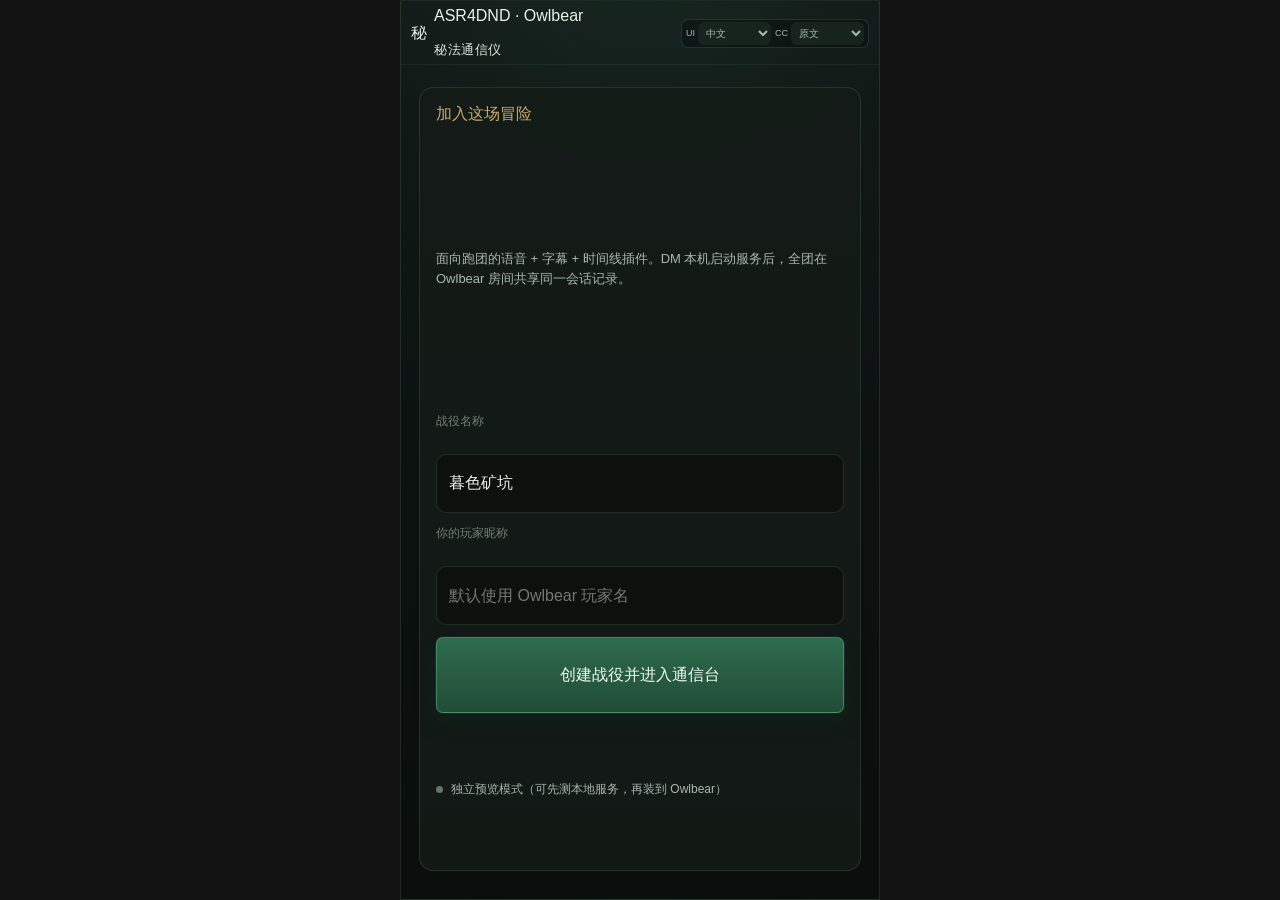
<file: index.html>
<!doctype html>
<html lang="zh-CN">
  <head>
    <meta charset="UTF-8" />
    <meta name="viewport" content="width=device-width, initial-scale=1.0" />
    <meta name="theme-color" content="#0b0f0e" />
    <link rel="icon" href="./icon.svg" />
    <title>秘法通信仪 · ASR4DND</title>
    <script type="module" crossorigin src="./assets/main-CnTjOfcz.js"></script>
    <link rel="modulepreload" crossorigin href="./assets/actionWindow-DFdCxB7V.js">
    <link rel="stylesheet" crossorigin href="./assets/main-BWvt5lL9.css">
  </head>
  <body>
    <div id="root"></div>
  </body>
</html>
</file>
<file: assets/main-BWvt5lL9.css>
:root{--lightningcss-light: ;--lightningcss-dark:initial;color-scheme:dark;--bg-0:#0b0f0e;--bg-1:#121816;--bg-2:#18201c;--bg-3:#1f2a24;--panel:#121816f0;--panel-edge:#78a0822e;--line:#8cb49629;--line-strong:#a0c8aa47;--ink:#e8f0ea;--ink-soft:#a8b8ae;--ink-faint:#6f8176;--gold:#c9a86c;--gold-soft:#c9a86c2e;--green:#62c39a;--green-dim:#2f6b4d;--green-glow:#5fbf8a40;--amber:#d4a24c;--red:#d06a5c;--blue:#58bda9;--cyan:#61cab5;--console-line:#72977e38;--radius:14px;--radius-sm:10px;--shadow:0 18px 48px #00000073;font-synthesis:none;text-rendering:optimizelegibility;color:var(--ink);background:0 0;font-family:Noto Sans SC,Microsoft YaHei,Segoe UI,sans-serif}*{box-sizing:border-box}html,body,#root{background:0 0;height:100%;max-height:100%;margin:0;overflow:hidden}button,input,select,textarea{font:inherit;color:inherit}.language-controls{grid-template-columns:repeat(2,minmax(0,1fr));gap:8px;display:grid}.language-controls label{color:var(--ink-soft);grid-template-columns:auto minmax(86px,1fr);align-items:center;gap:8px;font-size:11px;display:grid}.language-controls select{border-radius:6px;min-height:30px;padding:4px 22px 4px 8px;font-size:11px}.language-controls.compact{background:#050a0861;border:1px solid #6aa8c933;border-radius:7px;gap:4px;padding:2px 4px;display:flex}.language-controls.compact label{gap:3px;font-size:9px;display:flex}.language-controls.compact select{background-color:#192620e6;border:0;width:auto;min-width:48px;height:23px;min-height:23px;padding:2px 16px 2px 4px;font-size:10px}.language-settings-card{gap:12px;display:grid}.language-settings-card>.language-controls{background:linear-gradient(135deg,#25403557,#101d182e);border:1px solid #6aa8c933;border-radius:10px;padding:12px}.language-flow{grid-template-columns:minmax(0,1fr) auto minmax(0,1fr) auto minmax(0,1fr);align-items:center;gap:7px;display:grid}.language-flow>div{border:1px solid var(--line);background:#0000002e;border-radius:8px;grid-template-columns:auto 1fr;align-content:center;gap:2px 7px;min-height:62px;padding:8px;display:grid}.language-flow>div>span{width:22px;height:22px;color:var(--green);background:#5fbf8a24;border-radius:50%;grid-row:1/3;place-items:center;display:grid}.language-flow strong{font-size:11px}.language-flow small{color:var(--ink-faint);font-size:9px}.language-flow i{color:var(--ink-faint);font-style:normal}.translation-warning{color:#e0a090;background:#5b231e2e;border:1px solid #d06a5c59;border-radius:7px;justify-content:space-between;align-items:center;gap:8px;padding:7px 9px;font-size:10px;display:flex}.translation-state{color:#8fc9ad}.translation-state.error{color:#e0a090}.ai-meta .text-button{color:#e0a090;min-height:auto;font-size:inherit;background:0 0;border:0;padding:0;text-decoration:underline}@media (width<=430px){.topbar .language-controls.compact label>span{display:none}.topbar .language-controls.compact select{min-width:44px;max-width:58px}.language-flow{grid-template-columns:1fr}.language-flow>i{justify-self:center;transform:rotate(90deg)}}button{cursor:pointer;border:1px solid var(--line);color:var(--ink);background:linear-gradient(#24302a,#1a231f);border-radius:7px;padding:8px 14px;transition:border-color .12s,transform .12s,background .12s}button:hover:not(:disabled){border-color:var(--line-strong);transform:translateY(-1px)}button:disabled{opacity:.45;cursor:not-allowed;transform:none}button.primary{color:#eefaf3;background:linear-gradient(#2f6b4d,#214c38);border-color:#5fbf8a73;box-shadow:0 0 0 1px #5fbf8a14,0 8px 20px #14322359}button.danger{background:linear-gradient(#6a3732,#4a2420);border-color:#d06a5c73}button.ghost{color:var(--ink-soft);background:0 0;border-color:#0000}button.icon-btn{border-radius:50%;place-items:center;width:34px;height:34px;padding:0;display:grid}input,select,textarea{border:1px solid var(--line);background:#080c0a8c;border-radius:10px;outline:none;width:100%;padding:10px 12px}input:focus,select:focus,textarea:focus{border-color:#5fbf8a8c;box-shadow:0 0 0 3px #5fbf8a1f}h1,h2,h3,p{margin-top:0}.app-shell{width:100%;max-width:480px;height:100dvh;max-height:100dvh;box-shadow:none;background:radial-gradient(120% 70% at 50% -8%,#48a0821a,#0000 52%),linear-gradient(#121a17 0%,#0c1110 55%,#0a0e0d 100%);border:1px solid #6e967d33;border-radius:0;flex-direction:column;margin:0 auto;display:flex;overflow:hidden}.app-shell.console{background:radial-gradient(110% 60% at 50% 0,#408c7617,#0000 50%),linear-gradient(#0d1412 0%,#090e0c 100%);border:none;max-width:100%;box-shadow:inset 0 0 44px #0000003d}.app-shell.console.detached{border:1px solid #6d947b57;border-radius:14px;box-shadow:inset 0 0 44px #0000003d,0 18px 48px #0000007a}.app-shell.wide{max-width:720px}.topbar,.status-strip,.action-bar,.avatar-strip,.composer{flex-shrink:0}.centered{min-height:100vh;color:var(--ink-soft);place-content:center;justify-items:center;gap:12px;display:grid}.spinner{border:2px solid #a0beaa40;border-top-color:var(--green);border-radius:50%;width:28px;height:28px;animation:.85s linear infinite spin}@keyframes spin{to{transform:rotate(360deg)}}.topbar{background:0 0;border-bottom:1px solid #72977e1a;justify-content:space-between;align-items:center;gap:8px;min-height:42px;padding:6px 10px 5px;display:flex}.brand{align-items:center;gap:7px;min-width:0;display:flex}.brand-wordmark{color:#dac7b9;letter-spacing:.07em;font-family:Cinzel,Times New Roman,Noto Serif SC,serif;font-size:18px;font-weight:600;line-height:1}.campaign-rune{color:var(--cyan);filter:drop-shadow(0 0 6px #61cab580);font-size:11px}.brand h1{letter-spacing:.04em;white-space:nowrap;text-overflow:ellipsis;color:#dce7df;max-width:122px;margin:0;font-size:13px;font-weight:500;overflow:hidden}.topbar-right{flex:none;align-items:center;gap:6px;display:flex}.session-clock{font-variant-numeric:tabular-nums;color:var(--ink-soft);background:0 0;border:0;padding:0;font-size:11px}.session-clock:before{content:"◷ ";color:var(--cyan)}.square-btn{color:#d9ddd9;background:linear-gradient(#222724e6,#141816e6);border-color:#8b9b913d;border-radius:6px;place-items:center;width:28px;height:28px;padding:0;display:grid}.window-size-btn.active{color:var(--cyan);border-color:#4cc1ab80;box-shadow:inset 0 0 14px #2a85731f}.status-row{flex-wrap:wrap;justify-content:flex-end;gap:6px;display:flex}.status-strip{min-height:23px;color:var(--ink-soft);flex-wrap:wrap;gap:6px 14px;padding:3px 11px 5px;font-size:10.5px;display:flex}.status-item{white-space:nowrap;align-items:center;gap:5px;display:inline-flex}.pill{border:1px solid var(--line);color:var(--ink-soft);white-space:nowrap;background:#00000040;border-radius:999px;align-items:center;gap:6px;padding:4px 8px;font-size:11px;display:inline-flex}.dot{background:#66756c;border-radius:50%;width:7px;height:7px}.dot.on{background:var(--green);box-shadow:0 0 0 3px var(--green-glow)}.dot.warn{background:var(--amber);box-shadow:0 0 0 3px #d4a24c38}.dot.off{background:var(--red)}.setup{flex:1;gap:16px;min-height:0;padding:22px 18px 28px;display:grid;overflow:auto}.setup-card{border:1px solid var(--line);border-radius:var(--radius);background:#141c18d9;gap:12px;padding:16px;display:grid}.setup-card h2{color:var(--gold);margin:0;font-family:Noto Serif SC,Songti SC,serif;font-size:16px}.setup-card p{color:var(--ink-soft);margin:0;font-size:13px;line-height:1.55}.field{gap:6px;display:grid}.field span{color:var(--ink-faint);font-size:12px}.env-note{color:var(--ink-soft);align-items:center;gap:8px;font-size:12px;display:flex}.action-bar{border-top:1px solid #72977e14;grid-template-columns:1fr 1fr 1fr;gap:7px;padding:5px 10px 6px;display:grid}.action-bar button{background:linear-gradient(#1f2622f0,#141a17f0);border-color:#8b9b9138;border-radius:7px;width:100%;min-height:34px;padding-block:5px;font-size:12.5px;box-shadow:inset 0 1px #ffffff06}.action-bar button span{color:var(--ink-soft);margin-right:5px}.action-side{color:#dcebe5;border-color:#4cc1ab8f!important;box-shadow:inset 0 0 18px #226f6117!important}.action-side span{color:var(--cyan)!important}.action-leave{color:#f1aaa5;background:linear-gradient(#411f1e75,#231514a6)!important;border-color:#ba4d4957!important}.avatar-strip{border-bottom:1px solid var(--line);scrollbar-width:none;gap:10px;padding:5px 12px 7px;display:flex;overflow-x:auto}.avatar-strip::-webkit-scrollbar{display:none}.avatar{justify-items:center;gap:3px;min-width:48px;display:grid}.avatar-ring{width:38px;height:38px;color:var(--ink);background:radial-gradient(circle at 34% 28%,#ffffff14,#0000 32%),linear-gradient(160deg,#26362e,#131c18);border:2px solid #78968259;border-radius:50%;place-items:center;font-size:16px;display:grid;position:relative;box-shadow:0 0 0 3px #0c1310eb,0 0 0 4px #719d7f52,0 4px 16px #00000057}.avatar-ring img,.msg-avatar img{border-radius:inherit;object-fit:cover;width:100%;height:100%;display:block}.avatar-ring img{z-index:0;position:relative}.avatar-button{appearance:none;color:inherit;background:0 0;border:0;min-height:0;padding:0}.avatar-button:hover .avatar-ring{border-color:var(--gold)}.avatar-ring:before{content:"";background:repeating-conic-gradient(from 8deg, #77a08466 0 3deg, transparent 3deg 22deg);pointer-events:none;border-radius:50%;position:absolute;inset:-5px;-webkit-mask:radial-gradient(circle,#0000 61%,#000 63% 69%,#0000 71%);mask:radial-gradient(circle,#0000 61%,#000 63% 69%,#0000 71%)}.avatar-ring.music{color:var(--gold);border-style:dashed}.avatar-ring.speaking{border-color:var(--green);box-shadow:0 0 0 3px var(--green-glow), 0 0 18px #5fbf8a73;animation:.9s ease-in-out infinite speaking-pulse}.avatar-ring.speaking:before{background:repeating-conic-gradient(from 8deg, #69eba5d9 0 4deg, transparent 4deg 20deg);animation:1.6s linear infinite speaking-runes}@keyframes speaking-pulse{0%,to{filter:brightness();transform:scale(1)}50%{filter:brightness(1.14);transform:scale(1.045)}}@keyframes speaking-runes{to{transform:rotate(360deg)}}.avatar-ring.self{border-color:var(--gold);box-shadow:0 0 0 3px #0c1310eb,0 0 0 4px #c9a86c9e,0 4px 16px #00000057}.avatar-ring.muted:after{content:"静";color:#f0c8c2;background:#4a2a26;border:1px solid #d06a5c80;border-radius:50%;place-items:center;width:14px;height:14px;font-size:9px;display:grid;position:absolute;bottom:-2px;right:-2px}.avatar-name{color:#bdc9c1;text-overflow:ellipsis;white-space:nowrap;max-width:64px;font-size:10px;overflow:hidden}.console-body{border-top:1px solid #72977e14;flex-direction:column;flex:auto;min-height:0;margin:0;display:flex;overflow:hidden}.panel-head{flex:none;justify-content:space-between;align-items:center;gap:8px;display:flex}.panel-title{align-items:center;gap:6px;min-width:0;display:flex}.panel-mark{background:linear-gradient(180deg, var(--cyan), #61cab524);border-radius:999px;flex:none;width:3px;height:28px;margin-top:2px;box-shadow:0 0 8px #61cab54d}.panel-mark.cyan{background:linear-gradient(#6fd0b0,#6fd0b026);height:16px;margin-top:3px}.panel-toggle{color:var(--ink-soft);flex:none;align-items:center;gap:5px;padding:2px 8px;font-size:11px;display:inline-flex}.panel-toggle .chevron{color:var(--cyan);font-size:13px}.ai-panel{flex:none;flex-basis:min(var(--ai-pane-height,160px), calc(100% - 186px));height:min(var(--ai-pane-height,160px), calc(100% - 186px));background:radial-gradient(120% 140% at 0 0,#45846e1a,#0000 45%),linear-gradient(#121a17bd,#0c12109e);border:1px solid #739b8033;border-left-color:#61cab5b8;border-radius:7px;flex-direction:column;min-height:58px;max-height:220px;margin:6px 9px 0;padding:7px 9px 6px;display:flex;overflow:hidden}.ai-panel.collapsed{max-height:none;flex-basis:auto!important;height:auto!important}.ai-panel .kicker{letter-spacing:.08em;color:var(--cyan);margin:0 0 1px;font-size:10px}.ai-panel h3{color:var(--ink);margin:0;font-family:Noto Serif SC,Songti SC,serif;font-size:13px;font-weight:650}.ai-panel-body{overscroll-behavior:contain;scrollbar-width:thin;flex:auto;min-height:0;margin-top:4px;padding-right:2px;overflow:auto}.ai-summary{color:var(--ink-soft);margin:0;font-size:12px;line-height:1.4}.markdown-content{overflow-wrap:anywhere;min-width:0}.markdown-content>:first-child{margin-top:0!important}.markdown-content>:last-child{margin-bottom:0!important}.markdown-content h1,.markdown-content h2,.markdown-content h3,.markdown-content h4,.markdown-content h5,.markdown-content h6{color:var(--ink);margin:.78em 0 .3em;font-family:Noto Serif SC,Songti SC,serif;font-weight:700;line-height:1.25}.markdown-content h1{border-bottom:1px solid #c9a86c3d;padding-bottom:.22em;font-size:1.28em}.markdown-content h2{color:#e7d2a4;font-size:1.16em}.markdown-content h3{color:var(--cyan);font-size:1.06em}.markdown-content h4,.markdown-content h5,.markdown-content h6{font-size:1em}.markdown-content p{margin:.38em 0}.markdown-content strong{color:#f0dfb9;font-weight:750}.markdown-content em{color:#c8d8cb}.markdown-content del{color:var(--ink-faint);text-decoration-color:#d06a5cb8}.markdown-content ul,.markdown-content ol{margin:.4em 0;padding-left:1.45em}.markdown-content li{margin:.18em 0;padding-left:.08em}.markdown-content li::marker{color:var(--gold)}.markdown-content blockquote{border-left:2px solid var(--gold);color:#cbd8cf;background:linear-gradient(90deg,#c9a86c17,#0000);margin:.5em 0;padding:.34em .62em}.markdown-content blockquote>:first-child{margin-top:0}.markdown-content blockquote>:last-child{margin-bottom:0}.markdown-content code{color:#9fdfbc;background:#02090699;border:1px solid #5fbf8a2e;border-radius:4px;padding:.08em .3em;font-family:Cascadia Code,JetBrains Mono,monospace;font-size:.9em}.markdown-content pre{scrollbar-width:thin;background:#07100c;border:1px solid #5fbf8a33;border-radius:6px;max-width:100%;margin:.5em 0;padding:.58em;overflow:auto}.markdown-content pre code{white-space:pre;background:0 0;border:0;padding:0}.markdown-content a{color:#79d4a3;text-underline-offset:2px;-webkit-text-decoration:underline #79d4a366;text-decoration:underline #79d4a366}.markdown-content a:hover{color:#b2ebca;text-decoration-color:currentColor}.markdown-content hr{border:0;border-top:1px solid #c9a86c40;margin:.68em 0}.markdown-content table{border-spacing:0;border-collapse:separate;border:1px solid #72977e33;border-radius:6px;width:100%;margin:.5em 0;font-size:.9em;overflow:hidden}.markdown-content th,.markdown-content td{text-align:left;border-bottom:1px solid #72977e21;border-right:1px solid #72977e21;padding:.34em .42em}.markdown-content th{color:#e8d6ad;background:#c9a86c17;font-weight:700}.markdown-content tr:last-child td{border-bottom:0}.markdown-content th:last-child,.markdown-content td:last-child{border-right:0}.markdown-content input[type=checkbox]{accent-color:var(--cyan);margin:0 .32em 0 0}.summary-block .markdown-content{color:var(--ink-soft);font-size:11px;line-height:1.52}.ai-bullets{color:var(--ink-soft);margin:3px 0 0;padding-left:14px;font-size:11px;line-height:1.35}.ai-bullets li{margin:0 0 2px}.ai-meta{color:var(--ink-faint);justify-content:space-between;gap:8px;margin-top:4px;font-size:11px;display:flex}.pane-resizer{cursor:row-resize;touch-action:none;-webkit-user-select:none;user-select:none;flex:0 0 12px;place-items:center;margin:0 16px;display:grid}.pane-resizer span{background:#82aa9147;border-radius:999px;width:48px;height:2px;transition:background .12s,width .12s}.pane-resizer:hover span,.pane-resizer:active span{background:#6fd0b0b3;width:56px}.pane-resizer.disabled{cursor:default;opacity:.25;pointer-events:none}.feed-panel{overscroll-behavior:contain;scrollbar-width:thin;scrollbar-color:#8cb4964d transparent;flex-direction:column;flex:auto;gap:0;min-height:176px;padding:0 9px 4px;display:flex;overflow:hidden auto}.feed-panel::-webkit-scrollbar{width:8px}.feed-panel::-webkit-scrollbar-thumb{background:#8cb4964d;border-radius:999px}.feed-sticky{z-index:2;background:linear-gradient(#0b100efa,#0b100ee0);border-bottom:1px solid #72977e1f;padding:5px 0;position:sticky;top:0}.feed-panel h3{color:#8fd0b4;letter-spacing:.04em;margin:0;font-size:14px;font-weight:600}.source-button{color:var(--cyan);background:#3f5c4f38;border-color:#72977e29;border-radius:5px;padding:3px 6px;font-size:10px}.source-button strong{color:#a9d7c8;margin-left:3px;font-weight:600}.empty-feed{color:var(--ink-faint);margin:8px 2px;font-size:12px;line-height:1.5}.console-body.side-by-side{grid-template-columns:clamp(190px, var(--ai-pane-width,236px), 310px) 12px minmax(0, 1fr);grid-template-rows:minmax(0,1fr);align-items:stretch;padding:5px 7px 4px;display:grid}.console-body.side-by-side.ai-collapsed{grid-template-columns:122px 12px minmax(0,1fr)}.console-body.side-by-side .ai-panel{grid-area:1/1;width:auto;min-width:0;height:auto;min-height:0;max-height:none;margin:0;padding:7px 8px 6px}.console-body.side-by-side .ai-panel.collapsed{height:100%!important}.console-body.side-by-side .ai-panel .panel-title>div{min-width:0}.console-body.side-by-side .ai-panel .kicker,.console-body.side-by-side .ai-panel h3{text-overflow:ellipsis;white-space:nowrap;overflow:hidden}.console-body.side-by-side .ai-panel-body{overflow-y:auto}.console-body.side-by-side .pane-resizer{cursor:col-resize;grid-area:1/2;width:12px;height:100%;margin:0}.console-body.side-by-side .pane-resizer span{width:3px;height:54px;transition:background .12s,height .12s}.console-body.side-by-side .pane-resizer:hover span,.console-body.side-by-side .pane-resizer:active span{width:3px;height:74px;box-shadow:0 0 10px #6fd0b07a}.console-body.side-by-side .feed-panel{border-left:1px solid #72977e14;grid-area:1/3;min-width:0;min-height:0;padding:0 5px 3px 7px}.workspace{display:contents}.toolbar{display:none}.msg{background:0 0;border:0;border-bottom:1px solid #72977e1f;border-radius:0;grid-template-columns:28px 1fr auto;gap:6px;padding:5px 4px 6px;display:grid}.msg:hover{background:#ffffff05}.msg.live{background:#5fbf8a0a}.msg.partial{background:linear-gradient(90deg,#5fbf8a17,#0000 72%);border-bottom-color:#5fbf8a38}.partial-state{letter-spacing:.03em;color:var(--green)!important}.partial-text{color:#b7e2c6;opacity:.86;font-style:italic}.msg-avatar{border:1px solid var(--line);width:28px;height:28px;color:var(--ink-soft);background:linear-gradient(160deg,#2a3932,#16211c);border-radius:50%;place-items:center;font-size:11px;display:grid;overflow:hidden}.msg-avatar.speaking{border-color:var(--green);box-shadow:0 0 10px #5fbf8a61}.msg-body{min-width:0}.msg-meta{align-items:baseline;gap:6px;margin-bottom:0;display:flex}.msg-meta strong{color:var(--ink);font-size:12px;font-weight:650}.msg-meta span{color:var(--ink-faint);font-size:10px}.msg-text{color:var(--ink);word-break:break-word;margin:0;font-size:12px;line-height:1.4}.msg-lines{gap:2px;display:grid}.msg.grouped{padding-top:4px;padding-bottom:5px}.msg.grouped .msg-text+.msg-text{border-top:1px dashed #72977e14;padding-top:2px}.inline-tag{vertical-align:1px;margin-right:5px;display:inline-flex}.msg-tags{flex-wrap:wrap;gap:4px;margin-top:2px;display:flex}.tag{border:1px solid var(--line);color:var(--ink-soft);background:#0003;border-radius:999px;padding:1px 5px;font-size:9px}.tag.voice{color:#9fd6b6;border-color:#5fbf8a4d}.tag.text{color:#c9b48a;border-color:#c9a86c4d}.tag.system{color:#8fb8cf;border-color:#6aa8c94d}.tag.dice{color:#e0a090;border-color:#d06a5c4d}.msg-index{color:var(--ink-faint);text-align:right;min-width:16px;padding-top:2px;font-size:10px}.live-wave{align-items:end;gap:2px;height:12px;display:inline-flex}.live-wave i{background:var(--green);border-radius:1px;width:2px;animation:.9s ease-in-out infinite wave}.live-wave i:nth-child(2){height:70%;animation-delay:.15s}.live-wave i:nth-child(3){height:40%;animation-delay:.3s}.live-wave i:nth-child(4){height:85%;animation-delay:.1s}@keyframes wave{0%,to{opacity:.5;height:30%}50%{opacity:1;height:100%}}.composer{border-top:1px solid var(--line);background:#080c0ae6;flex-shrink:0;gap:2px;padding:3px 7px;display:grid}.composer-row{grid-template-columns:auto 1fr auto;align-items:center;gap:4px;display:grid}.composer input{border:1px solid var(--line);background:#00000047;border-radius:5px;height:28px;min-height:28px;padding:4px 8px;font-size:11px}.composer input:focus{border-color:#6fd0b073;outline:none;box-shadow:0 0 0 3px #5fbf8a1a}.mic-btn,.send-btn{width:34px;height:28px;min-height:28px;color:var(--cyan);background:#1c4f4547;border-color:#4cc1ab80;border-radius:5px}.hotword-workbench,.partial-ledger{min-width:0}.hotword-title-actions{flex-wrap:wrap;justify-content:flex-end;align-items:center;gap:4px;display:flex}.hotword-title-actions button{white-space:nowrap;min-height:24px;padding:3px 7px;font-size:9px}.hotword-import-guide{color:var(--ink-faint);background:linear-gradient(90deg,#c9a86c12,#5fbf8a09);border:1px dashed #c9a86c3d;border-radius:6px;grid-template-columns:auto minmax(130px,.65fr) minmax(0,1.35fr);align-items:center;gap:6px;margin-top:7px;padding:5px 7px;font-size:9px;line-height:1.4;display:grid}.hotword-import-guide strong{color:var(--gold);font-size:10px}.hotword-import-guide code{color:#d7c49c;text-overflow:ellipsis;white-space:nowrap;background:#0000003d;border-radius:4px;padding:3px 5px;font-family:Cascadia Mono,Microsoft YaHei UI,monospace;font-size:8px;overflow:hidden}.hotword-import-guide b{color:var(--ink-soft);font-weight:700}.hotword-import-preview{background:#06151394;border:1px solid #6fd0b038;border-left:3px solid #6fd0b08c;border-radius:6px;gap:5px;margin-top:6px;padding:7px;display:grid}.hotword-import-summary{color:var(--ink-faint);flex-wrap:wrap;align-items:baseline;gap:5px 9px;font-size:9px;display:flex}.hotword-import-summary strong{min-width:120px;color:var(--ink-soft);text-overflow:ellipsis;white-space:nowrap;margin-right:auto;font-size:10px;overflow:hidden}.hotword-import-summary .good{color:#8fd5ad}.hotword-import-summary .warn{color:#e4b477}.hotword-import-sample{flex-wrap:wrap;align-items:center;gap:3px;display:flex}.hotword-import-sample span{color:#b9e5ca;background:#5fbf8a17;border-radius:999px;padding:2px 5px;font-size:9px}.hotword-import-sample small{color:var(--ink-faint);font-size:9px}.hotword-import-errors{color:#e5a899;background:#be624914;border-radius:4px;gap:2px;padding:4px 6px;font-size:8px;display:grid}.hotword-import-actions{justify-content:flex-end;align-items:center;gap:5px;display:flex}.hotword-import-actions>span{color:var(--cyan);margin-right:auto;font-size:9px}.hotword-import-actions button{min-height:25px;padding:3px 7px;font-size:9px}.hotword-import-result{color:#9fd7b4;margin:5px 0 0;font-size:9px}.hotword-add-row{grid-template-columns:minmax(0,1fr) auto;gap:6px;margin-top:7px;display:grid}.hotword-add-row input{min-width:0;height:30px;color:var(--ink);background:#00000038;border:1px solid #6fd0b03d;border-radius:6px;padding:5px 8px;font-size:11px}.hotword-add-row button{white-space:nowrap}.hotword-layout{grid-template-columns:minmax(0,1.15fr) minmax(0,1fr);gap:8px;margin-top:8px;display:grid}.hotword-column{min-width:0}.micro-heading{color:var(--ink-soft);justify-content:space-between;align-items:baseline;gap:6px;margin-bottom:5px;font-size:10px;display:flex}.micro-heading span{color:var(--ink-faint);font-size:9px}.hotword-cloud{flex-wrap:wrap;align-content:flex-start;gap:4px;min-height:27px;display:flex}.hotword-chip{color:#b9e5ca;background:#5fbf8a14;border:1px solid #6fd0b040;border-radius:999px;align-items:center;gap:4px;max-width:100%;padding:3px 5px 3px 7px;font-size:10px;display:inline-flex}.hotword-chip small{color:var(--ink-faint);font-size:8px}.hotword-chip button{width:14px;height:14px;color:var(--ink-faint);background:0 0;border:0;border-radius:50%;padding:0;font-size:13px;line-height:12px}.hotword-chip button:hover{color:#f0b0a1;background:#d06a5c29}.hotword-chip.llm{color:#e6d0a0;background:#c9a86c14;border-color:#c9a86c52}.hotword-suggestions{gap:4px;display:grid}.hotword-suggestion{background:#c9a86c0d;border:1px solid #c9a86c2e;border-radius:6px;grid-template-columns:minmax(0,1fr) auto auto auto;align-items:center;gap:5px;padding:5px 6px;display:grid}.hotword-suggestion strong,.hotword-suggestion small{text-overflow:ellipsis;white-space:nowrap;display:block;overflow:hidden}.hotword-suggestion strong{color:#e9d7ae;font-size:10px}.hotword-suggestion small{color:var(--ink-faint);margin-top:2px;font-size:8px}.hotword-suggestion>span{color:var(--gold);font-size:9px}.hotword-suggestion button{white-space:nowrap;padding:3px 5px;font-size:9px}.hotword-suggestion button.danger{color:#e7aaa0}.empty-inline{color:var(--ink-faint);font-size:10px}.partial-ledger-list{gap:5px;max-height:220px;padding-right:2px;display:grid;overflow:auto}.partial-ledger-row{background:#00000021;border-left:2px solid #6fd0b04d;padding:5px 6px}.partial-ledger-meta{color:var(--ink-faint);align-items:baseline;gap:6px;font-size:9px;display:flex}.partial-ledger-meta strong{color:var(--ink-soft);font-size:10px}.partial-ledger-meta small{margin-left:auto}.hypothesis-flow{align-items:center;gap:5px;min-width:0;margin-top:3px;display:flex}.hypothesis-flow p{min-width:0;color:var(--ink-soft);overflow-wrap:anywhere;flex:1 1 0;margin:0;font-size:10px;line-height:1.35}.hypothesis-flow p span{color:var(--ink-faint);text-transform:uppercase;letter-spacing:.08em;margin-bottom:1px;font-size:8px;display:block}.hypothesis-flow p.corrected{color:#bfe4ca}.hypothesis-flow i{color:var(--gold);font-size:12px;font-style:normal}.send-btn{font-size:0}.send-btn:before{content:"➤";font-size:14px}.composer-tools{color:var(--ink-faint);grid-template-columns:minmax(0,1fr) auto minmax(44px,.5fr);justify-content:space-between;align-items:center;gap:6px;font-size:9px;line-height:13px;display:grid}.toggle{align-items:center;gap:4px;display:inline-flex}.toggle input{width:12px;height:12px;min-height:0}.speaker-chip{text-overflow:ellipsis;white-space:nowrap;color:#b8c9c0;min-width:0;overflow:hidden}.speaker-chip span{color:var(--cyan);margin-right:5px}.character-count{text-align:right;font-variant-numeric:tabular-nums}.meter{background:#ffffff0f;border-radius:999px;height:6px;overflow:hidden}.meter>span{background:linear-gradient(90deg,#3d986d,#c9a86c 70%,#d06a5c);width:0%;height:100%;transition:width 80ms linear;display:block}.overlay{z-index:40;background:#0000008c;place-items:end center;padding:0;display:grid;position:fixed;inset:0}.sheet{background:var(--bg-1);border:1px solid var(--line-strong);width:min(100%,480px);max-height:min(92vh,820px);box-shadow:var(--shadow);border-radius:16px 16px 0 0;padding:0 0 16px;overflow:auto}.sheet.center{border-radius:16px;place-self:center;width:min(94vw,440px);max-height:min(88vh,760px)}.sheet-head{z-index:1;border-bottom:1px solid var(--line);-webkit-backdrop-filter:blur(8px);backdrop-filter:blur(8px);background:#121816f5;justify-content:space-between;align-items:center;gap:10px;padding:14px 16px;display:flex;position:sticky;top:0}.sheet-head h2{color:var(--gold);margin:0;font-family:Noto Serif SC,Songti SC,serif;font-size:15px}.sheet-body{gap:12px;padding:14px 16px;display:grid}.section-card{border:1px solid var(--line);border-radius:var(--radius-sm);background:#ffffff05;gap:10px;padding:12px;display:grid}.section-card h3{color:var(--ink);margin:0;font-size:13px}.section-card p{color:var(--ink-soft);margin:0;font-size:12px;line-height:1.5}.kv{color:var(--ink-soft);grid-template-columns:1fr auto;gap:8px;font-size:12px;display:grid}.kv strong{color:var(--ink);font-weight:600}.row-actions{flex-wrap:wrap;gap:8px;display:flex}.member-row{border-bottom:1px solid #ffffff0a;grid-template-columns:36px 1fr auto;align-items:center;gap:10px;padding:8px 0;display:grid}.member-row:last-child{border-bottom:0}.member-info{min-width:0}.member-info strong{font-size:13px;display:block}.member-info span{color:var(--ink-faint);font-size:10px}.slider-row{grid-template-columns:1fr 48px;align-items:center;gap:8px;display:grid}.slider-row input[type=range]{accent-color:var(--green);background:0 0;border:0;padding:0}.check-row{border:1px solid var(--line);background:#0000002e;border-radius:10px;grid-template-columns:24px 1fr auto;align-items:center;gap:10px;padding:10px;display:grid}.check-row .ok{color:var(--green)}.check-row .bad{color:var(--red)}.switch{color:var(--ink-soft);align-items:center;gap:8px;font-size:12px;display:inline-flex}.switch input{width:auto}.sheet.wide{width:min(100%,620px);max-height:min(96vh,900px);padding-bottom:8px}.sheet.wide .sheet-head{padding:8px 10px}.sheet-kicker{color:var(--ink-faint);letter-spacing:.08em;text-transform:uppercase;margin:0 0 1px;font-size:9px}.dense-sheet{gap:8px;padding:8px 10px 10px}.dense-sheet .section-card{gap:7px;padding:9px}.dense-sheet .section-card p{font-size:10.5px;line-height:1.35}.dense-sheet .field{gap:4px}.dense-sheet select,.dense-sheet input:not([type=range]):not([type=checkbox]):not([type=file]){min-height:30px;padding:5px 8px;font-size:11px}.mix-statusline{border:1px solid var(--line);min-height:24px;color:var(--ink-soft);background:#00000029;border-radius:7px;align-items:center;gap:8px;padding:4px 8px;font-size:10px;display:flex}.mix-statusline span:not(.dot){border-left:1px solid var(--line);padding-left:8px}.audio-console{grid-template-columns:58px minmax(0,1fr);align-items:center}.avatar-ring.large{width:52px;height:52px;font-size:19px}.audio-console-main{gap:7px;min-width:0;display:grid}.section-title-row,.member-heading{justify-content:space-between;align-items:center;gap:8px;display:flex}.section-title-row>div{min-width:0}.section-title-row p{margin-top:2px}.section-hint{color:var(--ink-faint);font-size:9.5px}.status-badge,.quality-pill{border:1px solid var(--line);width:fit-content;min-height:18px;color:var(--ink-soft);white-space:nowrap;background:#0003;border-radius:999px;align-items:center;padding:1px 6px;font-size:9px;display:inline-flex}.status-badge.good,.quality-excellent,.quality-good{color:#8bdcae;border-color:#5fbf8a47}.quality-poor{color:#e4bd6f;border-color:#c9a86c52}.quality-lost{color:#e78b83;border-color:#d06a5c57}.quality-unknown{color:var(--ink-faint)}.compact-sliders{gap:6px;display:grid}.compact-sliders.two-columns{grid-template-columns:repeat(2,minmax(0,1fr))}.compact-sliders label,.compact-field{color:var(--ink-soft);gap:2px;font-size:10px;display:grid}.compact-actions{gap:5px}.compact-actions button{min-height:27px;padding:4px 8px;font-size:10px}.compact-range{margin-top:3px}.member-heading strong{text-overflow:ellipsis;white-space:nowrap;min-width:0;overflow:hidden}.signal-bars{align-items:end;gap:2px;width:24px;height:22px;display:flex}.signal-bars i{background:#65bf89;border-radius:2px;width:3px}.signal-bars i:first-child{height:5px}.signal-bars i:nth-child(2){height:9px}.signal-bars i:nth-child(3){height:14px}.signal-bars i:nth-child(4){height:19px}.signal-bars.quality-poor i:nth-child(n+3){background:#c9a86c3d}.signal-bars.quality-lost i{background:#d06a5c38}.signal-bars.quality-unknown i:nth-child(n+2){opacity:.2}.music-channel-row{grid-template-columns:38px minmax(120px,1fr) minmax(130px,.8fr) auto;align-items:center}.music-channel-row .avatar-ring{width:34px;height:34px}.music-channel-row h3{margin-bottom:2px}.music-sheet{width:min(94vw,460px)}.music-hero{border:1px solid var(--line);background:radial-gradient(circle at 15%,#5fbf8a1c,#0000 50%),#0000002e;border-radius:9px;grid-template-columns:58px 1fr;align-items:center;gap:10px;padding:10px;display:grid}.music-hero strong,.music-hero span{display:block}.music-hero strong{color:var(--ink);font-size:13px}.music-hero span{color:var(--ink-faint);margin-top:3px;font-size:10px}.file-picker{border:1px dashed var(--line-strong);min-height:34px;color:var(--ink-soft);border-radius:7px;justify-content:space-between;align-items:center;gap:8px;padding:6px 8px;font-size:11px;display:flex}.file-picker input{max-width:210px;font-size:9px}.music-actions button{flex:1}.settings-tabs{border-bottom:1px solid var(--line);background:#090e0cf5;grid-template-columns:repeat(6,minmax(0,1fr));display:grid}.settings-tabs button{min-height:32px;color:var(--ink-faint);background:0 0;border:0;border-bottom:2px solid #0000;border-radius:0;font-size:10px}.settings-tabs button.active{color:var(--cyan);border-bottom-color:var(--cyan);background:#5fbf8a0d}.settings-grid{grid-template-columns:repeat(2,minmax(0,1fr));gap:8px;display:grid}.settings-grid .span-two{grid-column:1/-1}.form-grid{grid-template-columns:repeat(2,minmax(0,1fr));gap:7px;display:grid}.form-grid .span-two{grid-column:1/-1}.token-settings-card{grid-column:1/-1;grid-template-columns:58px 1fr;align-items:center}.token-settings-card select{width:100%;margin-top:6px}.identity-settings-grid{align-items:stretch}.identity-card{flex-direction:column;gap:8px;display:flex}.identity-card>button{margin-top:auto}.identity-facts{grid-template-columns:repeat(2,minmax(0,1fr));gap:5px;display:grid}.identity-facts>span{color:var(--ink-faint);background:#00000021;border:1px solid #72977e24;border-radius:6px;gap:2px;padding:6px;font-size:8px;display:grid}.identity-facts strong{color:var(--ink-soft);font-size:10px;font-weight:600}.identity-preview{background:linear-gradient(100deg,#c9a86c14,#5fbf8a0a);border:1px solid #c9a86c33;border-radius:7px;grid-template-columns:36px minmax(0,1fr);align-items:center;gap:8px;padding:7px;display:grid}.identity-preview span,.identity-preview small,.identity-preview strong,.identity-preview em{min-width:0;display:block}.identity-preview small{color:var(--ink-faint);font-size:8px}.identity-preview strong{color:var(--ink);text-overflow:ellipsis;white-space:nowrap;font-size:12px;overflow:hidden}.identity-preview em{color:var(--gold);font-size:8px;font-style:normal}.room-flow-card{grid-template-columns:1fr auto 1fr auto 1fr;align-items:center;gap:8px;display:grid}.room-flow-card>div{grid-template-columns:24px 1fr;align-items:center;gap:0 7px;display:grid}.room-flow-card>div small{color:var(--ink-faint);grid-column:2;font-size:8px}.room-flow-card>div strong{color:var(--ink-soft);font-size:10px}.room-flow-card>i{color:var(--line-strong);font-style:normal}.flow-step{border:1px solid var(--line-strong);width:24px;height:24px;color:var(--ink-faint);border-radius:50%;grid-row:1/3;place-items:center;font-size:9px;display:grid}.flow-step.good{color:var(--cyan);background:#5fbf8a14;border-color:#5fbf8a66}.room-waiting{border:1px dashed var(--line-strong);text-align:center;border-radius:8px;justify-items:center;gap:8px;padding:18px 10px;display:grid}.room-waiting .spinner{width:24px;height:24px}.room-waiting strong{color:var(--ink)}.room-waiting p{color:var(--ink-faint);margin:0;font-size:10px}.voice-connect-status{background:linear-gradient(90deg,#1130258f,#08120eb8);border:1px solid #5fbf8a3d;border-left:3px solid #5fbf8a94;border-radius:6px;gap:6px;padding:7px 8px;display:grid}.voice-connect-status-head{justify-content:space-between;align-items:baseline;gap:8px;display:flex}.voice-connect-status-head strong{color:var(--cyan);font-size:11px}.voice-connect-status-head span{color:var(--ink-faint);text-overflow:ellipsis;white-space:nowrap;font-size:8px;overflow:hidden}.voice-connect-status>p{color:var(--gold);margin:0;font-size:9px}.voice-connect-rail{grid-template-columns:repeat(5,minmax(0,1fr));gap:3px;display:grid}.voice-connect-rail span{min-width:0;color:var(--ink-faint);text-align:center;white-space:nowrap;border:1px solid #72977e21;border-radius:4px;padding:4px 2px;font-size:8px}.voice-connect-rail span.done{color:var(--cyan);background:#5fbf8a12;border-color:#5fbf8a40}.voice-connect-rail span.active{color:var(--gold);background:#c9a86c17;border-color:#c9a86c73;box-shadow:inset 0 -2px #c9a86c61}.recording-overview{grid-template-columns:auto 1fr 1fr 1fr;align-items:center}.recording-pulse{color:#ef8b83;border:1px solid #d06a5c59;border-radius:50%;place-items:center;width:40px;height:40px;display:grid;box-shadow:0 0 16px #d06a5c2e}.recording-pulse.active{background:#d06a5c17;animation:1.8s ease-in-out infinite recording-breathe}@keyframes recording-breathe{50%{transform:scale(1.04);box-shadow:0 0 22px #ef8b836b}}.recording-overview>div:nth-child(2) strong{color:var(--gold);font-size:18px}.recording-storage-card{grid-template-columns:minmax(0,1fr);min-width:0}.recording-storage-card>*{min-width:0}.recording-storage-card .section-title-row{grid-template-columns:minmax(0,1fr) auto;display:grid}.recording-worker-card{grid-template-rows:repeat(4,auto);align-content:start;min-width:0}.recording-worker-card>p{overflow-wrap:anywhere}.recording-path-field{margin-top:7px}.recording-path-field input{font-family:Cascadia Mono,Microsoft YaHei UI,monospace;font-size:9px}.recording-config-row{grid-template-columns:minmax(90px,.55fr) minmax(0,1fr);align-items:end;gap:7px;margin-top:6px;display:grid}.recording-config-row .row-actions{justify-content:flex-end}.recording-file-stats{grid-template-columns:repeat(4,minmax(0,1fr));gap:5px;margin-top:7px;display:grid}.recording-file-stats>span{background:#00000024;border:1px solid #72977e24;border-radius:5px;min-width:0;padding:6px}.recording-file-stats small,.recording-file-stats strong{display:block}.recording-file-stats small{color:var(--ink-faint);text-overflow:ellipsis;white-space:nowrap;font-size:8px;overflow:hidden}.recording-file-stats strong{color:var(--cyan);margin-top:2px;font-size:14px;font-weight:500}.recording-latest{border:1px dashed #c9a86c40;border-radius:5px;grid-template-columns:auto minmax(0,1fr) auto;align-items:center;gap:6px;margin-top:6px;padding:5px 6px;display:grid}.recording-latest span{color:var(--ink-faint);font-size:8px}.recording-latest code{color:#d7c49c;text-overflow:ellipsis;white-space:nowrap;font-size:8px;overflow:hidden}.recording-latest strong{color:var(--ink-soft);font-size:9px}.recording-hint{background:#c9a86c0f;border-left:2px solid #c9a86c7a;padding:5px 6px}.recording-hint code{color:var(--gold);font-size:8px}.compact-banner{margin:5px 0 0;padding:5px 6px;font-size:9px}.component-grid{grid-template-columns:repeat(2,minmax(0,1fr));gap:6px;display:grid}.component-grid>div{background:#00000021;border:1px solid #72977e1f;border-radius:6px;grid-template-columns:1fr auto;gap:2px 6px;min-width:0;padding:6px;display:grid}.component-grid span,.component-grid strong{font-size:10px}.component-grid strong{color:var(--cyan)}.component-grid small{color:var(--ink-faint);white-space:nowrap;text-overflow:ellipsis;grid-column:1/-1;overflow:hidden}.diagnostic-overview{grid-template-columns:repeat(4,1fr);gap:6px;display:grid}.diagnostic-overview>div{border:1px solid var(--line);text-align:center;background:linear-gradient(#1c2823a3,#0a100d80);border-radius:7px;padding:8px}.diagnostic-overview span,.diagnostic-overview small{color:var(--ink-faint);font-size:9px;display:block}.diagnostic-overview strong{color:var(--ink);margin:2px 0;font-size:18px;font-weight:500;display:block}.diagnostic-overview strong small{display:inline}.connection-table{display:grid}.connection-row{min-height:34px;color:var(--ink-soft);border-top:1px solid #72977e1a;grid-template-columns:minmax(120px,1.3fr) 68px 64px 72px 58px;align-items:center;gap:6px;padding:4px 6px;font-size:10px;display:grid}.connection-row.header{min-height:24px;color:var(--ink-faint);border-top:0;font-size:9px}.connection-row>span:first-child strong,.connection-row>span:first-child small{display:block}.connection-row>span:first-child small{color:var(--ink-faint);font-size:8px}.diagnostic-actions{justify-content:flex-end}.summary-block p{white-space:pre-wrap}@media (prefers-reduced-motion:reduce){.avatar-ring.speaking,.avatar-ring.speaking:before,.recording-pulse.active,.live-wave i{animation:none!important}}.error-banner{color:#f2c8c2;text-overflow:ellipsis;white-space:nowrap;background:#501e1873;border:1px solid #d06a5c66;border-radius:6px;flex-shrink:0;max-height:29px;margin:0 9px 5px;padding:5px 7px;font-size:10.5px;overflow:hidden}.hidden-audio{width:0;height:0;position:absolute;overflow:hidden}.summary-grid{gap:10px;display:grid}.summary-block{border:1px solid var(--line);background:#00000029;border-radius:12px;padding:12px}.summary-block h4{color:var(--gold);justify-content:space-between;gap:8px;margin:0 0 8px;font-size:12px;display:flex}.summary-block ul{color:var(--ink-soft);margin:0;padding-left:16px;font-size:12px;line-height:1.55}.summary-block p{color:var(--ink-soft);margin:0;font-size:12px;line-height:1.55}.footer-hint{color:var(--ink-faint);text-align:center;padding:0 14px 10px;font-size:11px}@media (width>=520px){.app-shell{border-radius:0}}@media (height<=680px){.topbar{min-height:38px;padding-block:4px}.brand-wordmark{font-size:16px}.status-strip{min-height:21px;padding-block:2px 4px;font-size:10px}.action-bar{gap:6px;padding-block:4px 5px}.action-bar button{min-height:32px;padding-block:4px}.avatar-strip{padding-block:4px 6px}.avatar{gap:2px;min-width:44px}.avatar-ring{width:34px;height:34px;font-size:12px}.avatar-name{font-size:9.5px}.ai-panel{margin-top:7px;padding-block:8px 6px}.ai-panel h3{font-size:14px}.ai-summary,.msg-text{font-size:12px}.ai-bullets{margin-top:3px;font-size:11px;line-height:1.4}.ai-meta{margin-top:4px}.feed-sticky{padding-block:6px}.msg{padding-block:6px 7px}.composer{gap:2px;padding-block:3px}.composer input,.mic-btn,.send-btn{height:28px;min-height:28px}}@media (width<=430px){.brand-wordmark{font-size:16px}.brand h1{max-width:92px;font-size:12px}.status-strip{gap:6px 10px}.action-bar{gap:6px;padding-inline:10px}.action-bar button{padding-inline:6px;font-size:12px}.avatar-strip{padding-inline:12px}.ai-panel{margin-inline:9px}.feed-panel,.composer{padding-inline:9px}.session-clock{display:none}.settings-grid,.form-grid{grid-template-columns:1fr}.settings-tabs{grid-template-columns:repeat(3,minmax(0,1fr))}.hotword-layout,.hotword-import-guide{grid-template-columns:1fr}.hotword-title-actions{justify-content:flex-start}.hotword-import-summary strong{flex-basis:100%}.hotword-suggestion{grid-template-columns:minmax(0,1fr) auto auto}.hotword-suggestion button.danger{grid-column:3}.settings-grid .span-two,.form-grid .span-two,.token-settings-card{grid-column:1}.compact-sliders.two-columns{grid-template-columns:1fr}.music-channel-row{grid-template-columns:38px 1fr auto}.music-channel-row .slider-row{grid-column:2/-1}.diagnostic-overview{grid-template-columns:repeat(2,1fr)}.connection-table{overflow-x:auto}.connection-row{min-width:480px}}
</file>
